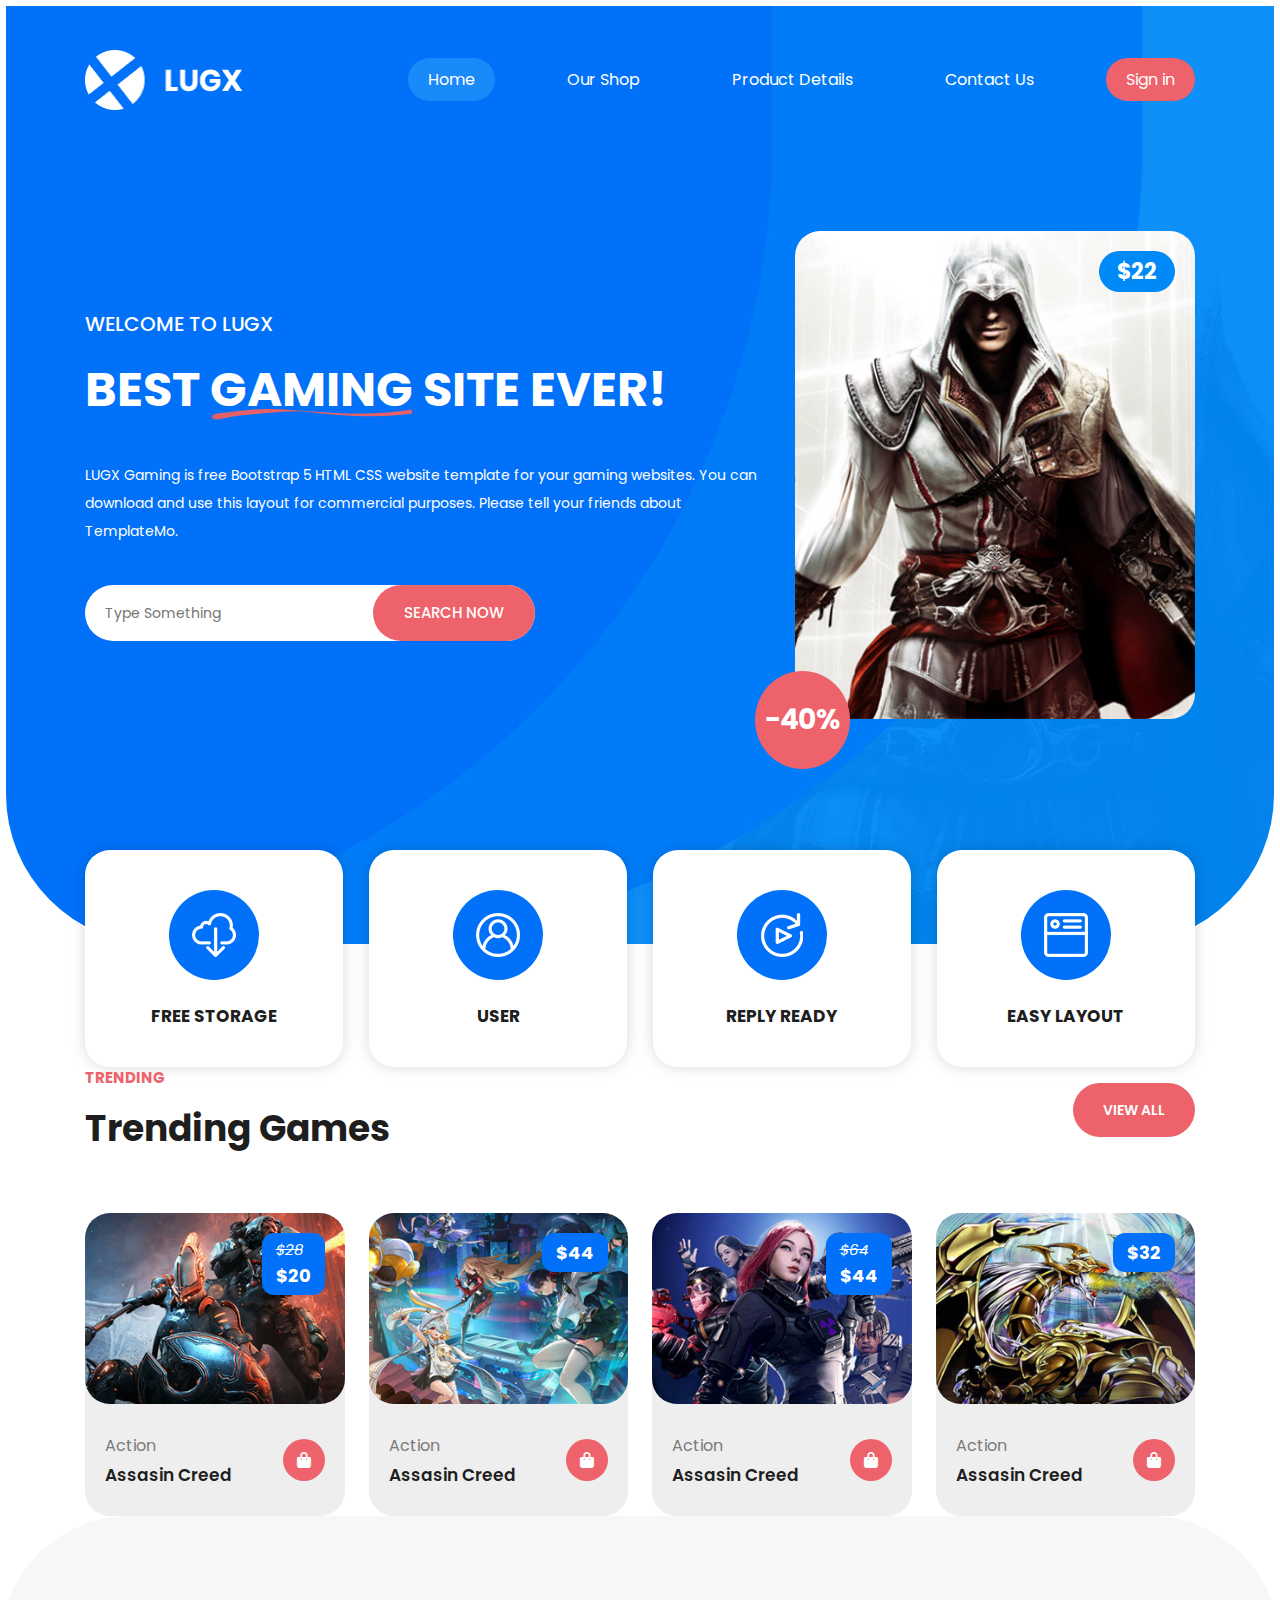
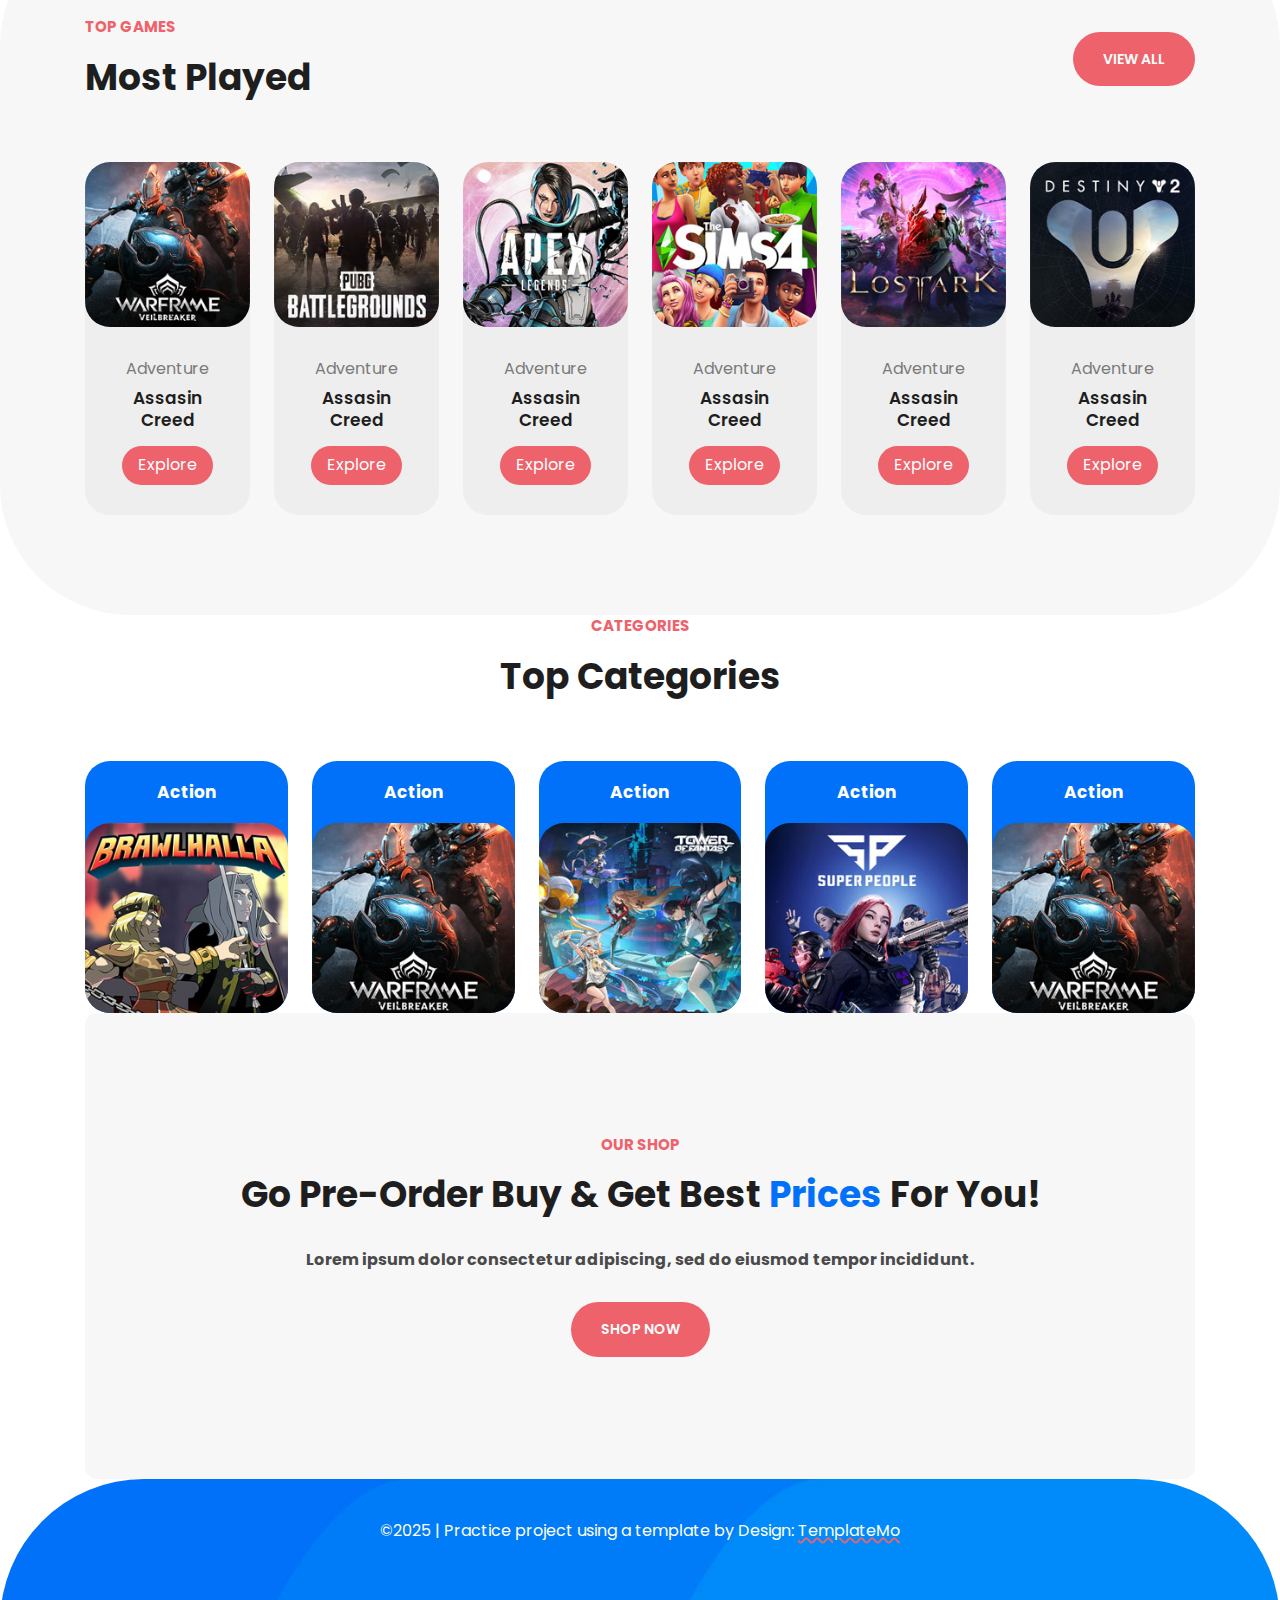
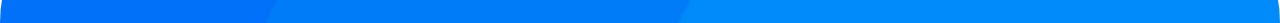
<file: index.html>
<!DOCTYPE html>
<html lang="en">
<head>
    <meta charset="UTF-8">
    <meta name="viewport" content="width=device-width, initial-scale=1.0">
    <!-- css file link  -->
    <link rel="stylesheet" href="./css/style.css">
    <!-- responsive css file  -->
    <link rel="stylesheet" href="./css/responsive.css">
    <!-- Font awesome cdn link  -->
     <link rel="stylesheet" href="https://cdnjs.cloudflare.com/ajax/libs/font-awesome/6.7.2/css/all.min.css" integrity="sha512-Evv84Mr4kqVGRNSgIGL/F/aIDqQb7xQ2vcrdIwxfjThSH8CSR7PBEakCr51Ck+w+/U6swU2Im1vVX0SVk9ABhg==" crossorigin="anonymous" referrerpolicy="no-referrer" />
    <!-- google font link  -->
    <link rel="preconnect" href="https://fonts.googleapis.com">
    <link rel="preconnect" href="https://fonts.gstatic.com" crossorigin>
    <link href="https://fonts.googleapis.com/css2?family=Open+Sans:ital,wght@0,300..800;1,300..800&family=Poppins:ital,wght@0,100;0,200;0,300;0,400;0,500;0,600;0,700;0,800;0,900;1,100;1,200;1,300;1,400;1,500;1,600;1,700;1,800;1,900&display=swap" rel="stylesheet">
    <title>LUGX Website Clone</title>
</head>
<body>
    <!-- Header  -->
     <header id="sticky_header">
        <div class="container">
            <div class="navbar">
                <div class="brand_logo">
                    <a href="/">
                        <img src="./img/logo.png" alt="LUGX logo" class="lugx_logo">
                    </a>
                </div>

                <!-- hidden checkbox  -->
                 <input type="checkbox" id="menu-toggle">
                 <label for="menu-toggle" class="hamburger">&#9776;</label>

                <nav class="nav-links">
                    <ul>
                        <li><a class="active" href="#">Home</a></li>
                        <li><a href="#">Our Shop</a></li>
                        <li><a href="#">Product Details</a></li>
                        <li><a href="#">Contact Us</a></li>
                        <li><a class="sign__in__btn" href="#">Sign in</a></li>
                    </ul>
                </nav>
            </div>
        </div>
     </header>

     <main>
        <!-- Hero section  -->
         <section class="hero-image">
            <div class="container">
                <div class="main-banner">
                    <div class="main-banner__left">
                        <p class="subtitle">WELCOME TO LUGX</p>
                        <h1 class="title">BEST GAMING SITE EVER!</h1>
                        <p class="description">LUGX Gaming is free Bootstrap 5 HTML CSS website template for your gaming websites. You can download and use this layout for commercial purposes. Please tell your friends about TemplateMo.</p>
                        <div class="main-banner__search">
                            <input type="search" name="" id="" placeholder="Type Something" required>
                            <button class="search-btn" type="button">Search Now</button>
                        </div>
                    </div>

                    <div class="main-banner__right">
                        <img src="./img/banner-image.jpg" alt="">
                        <span class="price">$22</span>
                        <span class="discount">-40%</span>
                    </div>
                </div>
            </div>
         </section>

         <!-- game features -->
        <section class="game__feature margin_bottom_100px">
          <div class="container">
            <div class="icon_box_wrapper">
                <div class="icon__box">
                    <div class="icon__box-img">
                        <img src="./img/featured-01.png" alt="">
                    </div>
                    <h4>Free storage</h4>
                </div>
                <div class="icon__box">
                    <div class="icon__box-img">
                        <img src="./img/featured-02.png" alt="">
                    </div>
                    <h4>user</h4>
                </div>
                <div class="icon__box">
                    <div class="icon__box-img">
                        <img src="./img/featured-03.png" alt="">
                    </div>
                    <h4>Reply Ready</h4>
                </div>
                <div class="icon__box">
                    <div class="icon__box-img">
                        <img src="./img/featured-04.png" alt="">
                    </div>
                    <h4>Easy Layout</h4>
                </div>
            </div>
          </div>
        </section>

        <!-- Trending Games Section -->

        <section class="margin_top__bottom_100px">
            <div class="container">
                <div class="games_heading_section">
                    <div class="games__title">
                        <h6>Trending</h6>
                        <h2>Trending Games</h2>
                    </div>

                    <button class="view__all__btn">View All</button>
                </div>

                <div class="games_list">
                    <div class="games_card">
                        <div class="card_img">
                            <a href="">
                                <img src="./img/trending-01.jpg" alt="">
                            </a>
                            <div class="price">
                                <em>$28</em>
                                <span>$20</span>
                            </div>
                        </div>
                        <div class="card_content">
                            <div>
                                <span>Action</span>
                                <h4>Assasin Creed</h4>
                            </div>
                            <i class="fa-solid fa-bag-shopping"></i>
                        </div>
                    </div>
                    <div class="games_card">
                        <div class="card_img">
                            <a href="">
                                <img src="./img/trending-02.jpg" alt="">
                            </a>
                            <div class="price">
                                <span>$44</span>
                            </div>
                        </div>
                        <div class="card_content">
                            <div>
                                <span>Action</span>
                                <h4>Assasin Creed</h4>
                            </div>
                            <i class="fa-solid fa-bag-shopping"></i>
                        </div>
                    </div>
                    <div class="games_card">
                        <div class="card_img">
                            <a href="">
                                <img src="./img/trending-03.jpg" alt="">
                            </a>
                            <div class="price">
                                <em>$64</em>
                                <span>$44</span>
                            </div>
                        </div>
                        <div class="card_content">
                            <div>
                                <span>Action</span>
                                <h4>Assasin Creed</h4>
                            </div>
                            <i class="fa-solid fa-bag-shopping"></i>
                        </div>
                    </div>
                    <div class="games_card">
                        <div class="card_img">
                            <a href="">
                                <img src="./img/trending-04.jpg" alt="">
                            </a>
                            <div class="price">
                                <span>$32</span>
                            </div>
                        </div>
                        <div class="card_content">
                            <div>
                                <span>Action</span>
                                <h4>Assasin Creed</h4>
                            </div>
                            <i class="fa-solid fa-bag-shopping"></i>
                        </div>
                    </div>
                </div>
            </div>
        </section>

        <!-- Most played Games  -->

        <section class="most_played_game_section margin_bottom_100px">
            <div class="container">
                 <div class="games_heading_section">
                    <div class="games__title">
                        <h6>Top Games</h6>
                        <h2>Most Played</h2>
                    </div>

                    <button class="view__all__btn">View All</button>
                </div>
                  <div class="games_list most_played_games">
                    <div class="games_card">
                        <div class="card_img">
                            <a href="">
                                <img src="./img/top-game-01.jpg" alt="">
                            </a>
                        </div>
                        <div class="card_content down_content">
                            <div>
                                <span>Adventure</span>
                                <h4>Assasin Creed</h4>
                                <button class="eplore_more_btn">Explore</button>
                            </div>
                        </div>
                    </div>
                    <div class="games_card">
                        <div class="card_img">
                            <a href="">
                                <img src="./img/top-game-02.jpg" alt="">
                            </a>
                        </div>
                        <div class="card_content down_content">
                            <div>
                                <span>Adventure</span>
                                <h4>Assasin Creed</h4>
                                <button class="eplore_more_btn">Explore</button>
                            </div>
                        </div>
                    </div>
                    <div class="games_card">
                        <div class="card_img">
                            <a href="">
                                <img src="./img/top-game-03.jpg" alt="">
                            </a>
                        </div>
                        <div class="card_content down_content">
                            <div>
                                <span>Adventure</span>
                                <h4>Assasin Creed</h4>
                                <button class="eplore_more_btn">Explore</button>
                            </div>
                        </div>
                    </div>
                    <div class="games_card">
                        <div class="card_img">
                            <a href="">
                                <img src="./img/top-game-04.jpg" alt="">
                            </a>
                        </div>
                        <div class="card_content down_content">
                            <div>
                                <span>Adventure</span>
                                <h4>Assasin Creed</h4>
                                <button class="eplore_more_btn">Explore</button>
                            </div>
                        </div>
                    </div>
                    <div class="games_card">
                        <div class="card_img">
                            <a href="">
                                <img src="./img/top-game-05.jpg" alt="">
                            </a>
                        </div>
                        <div class="card_content down_content">
                            <div>
                                <span>Adventure</span>
                                <h4>Assasin Creed</h4>
                                <button class="eplore_more_btn">Explore</button>
                            </div>
                        </div>
                    </div>
                    <div class="games_card">
                        <div class="card_img">
                            <a href="">
                                <img src="./img/top-game-06.jpg" alt="">
                            </a>
                        </div>
                        <div class="card_content down_content">
                            <div>
                                <span>Adventure</span>
                                <h4>Assasin Creed</h4>
                                <button class="eplore_more_btn">Explore</button>
                            </div>
                        </div>
                    </div>
                </div>
            </div>
        </section>

        <!-- Games Categories  -->

        <section class="margin_bottom_100px games_category_section">
            <div class="container">
                 <div class="games_heading_section">
                    <div class="games__title center__games__title">
                        <h6>Categories</h6>
                        <h2>Top Categories</h2>
                    </div>
                </div>
                <div class="game_category_list">
                    <div class="game_item">
                        <div class="category_title">
                            <h4>Action</h4>
                        </div>
                        <a href="">
                            <img src="./img/categories-01.jpg" alt="">
                        </a>
                    </div>
                    <div class="game_item">
                        <div class="category_title">
                            <h4>Action</h4>
                        </div>
                        <a href="">
                            <img src="./img/categories-05.jpg" alt="">
                        </a>
                    </div>
                    <div class="game_item">
                        <div class="category_title">
                            <h4>Action</h4>
                        </div>
                        <a href="">
                            <img src="./img/categories-03.jpg" alt="">
                        </a>
                    </div>
                    <div class="game_item">
                        <div class="category_title">
                            <h4>Action</h4>
                        </div>
                        <a href="">
                            <img src="./img/categories-04.jpg" alt="">
                        </a>
                    </div>
                    <div class="game_item">
                        <div class="category_title">
                            <h4>Action</h4>
                        </div>
                        <a href="">
                            <img src="./img/categories-05.jpg" alt="">
                        </a>
                    </div>
                </div>
            </div>
        </section>

        <section class="margin_bottom_100px">
            <div class="container">
                <div class="shop_newsletter_wrapper">
                    <div class="shop_col_left">
                        <h4 class="subtitle">Our Shop</h4>
                        <h2>Go Pre-Order Buy & Get Best <span>Prices</span> For You!</h2>
                        <p>Lorem ipsum dolor consectetur adipiscing, sed do eiusmod tempor incididunt.</p>
                        <button class="shop_now_btn">Shop Now</button>
                    </div>
                </div>
            </div>
        </section>
     </main>

     <!-- Footer  -->

     <footer>
        <p>©2025 | Practice project using a template by Design: <a target="_blank" href="https://templatemo.com/live/templatemo_589_lugx_gaming">TemplateMo</a></p>
     </footer>

     <script src="./js/script.js"></script>
</body>
</html>
</file>
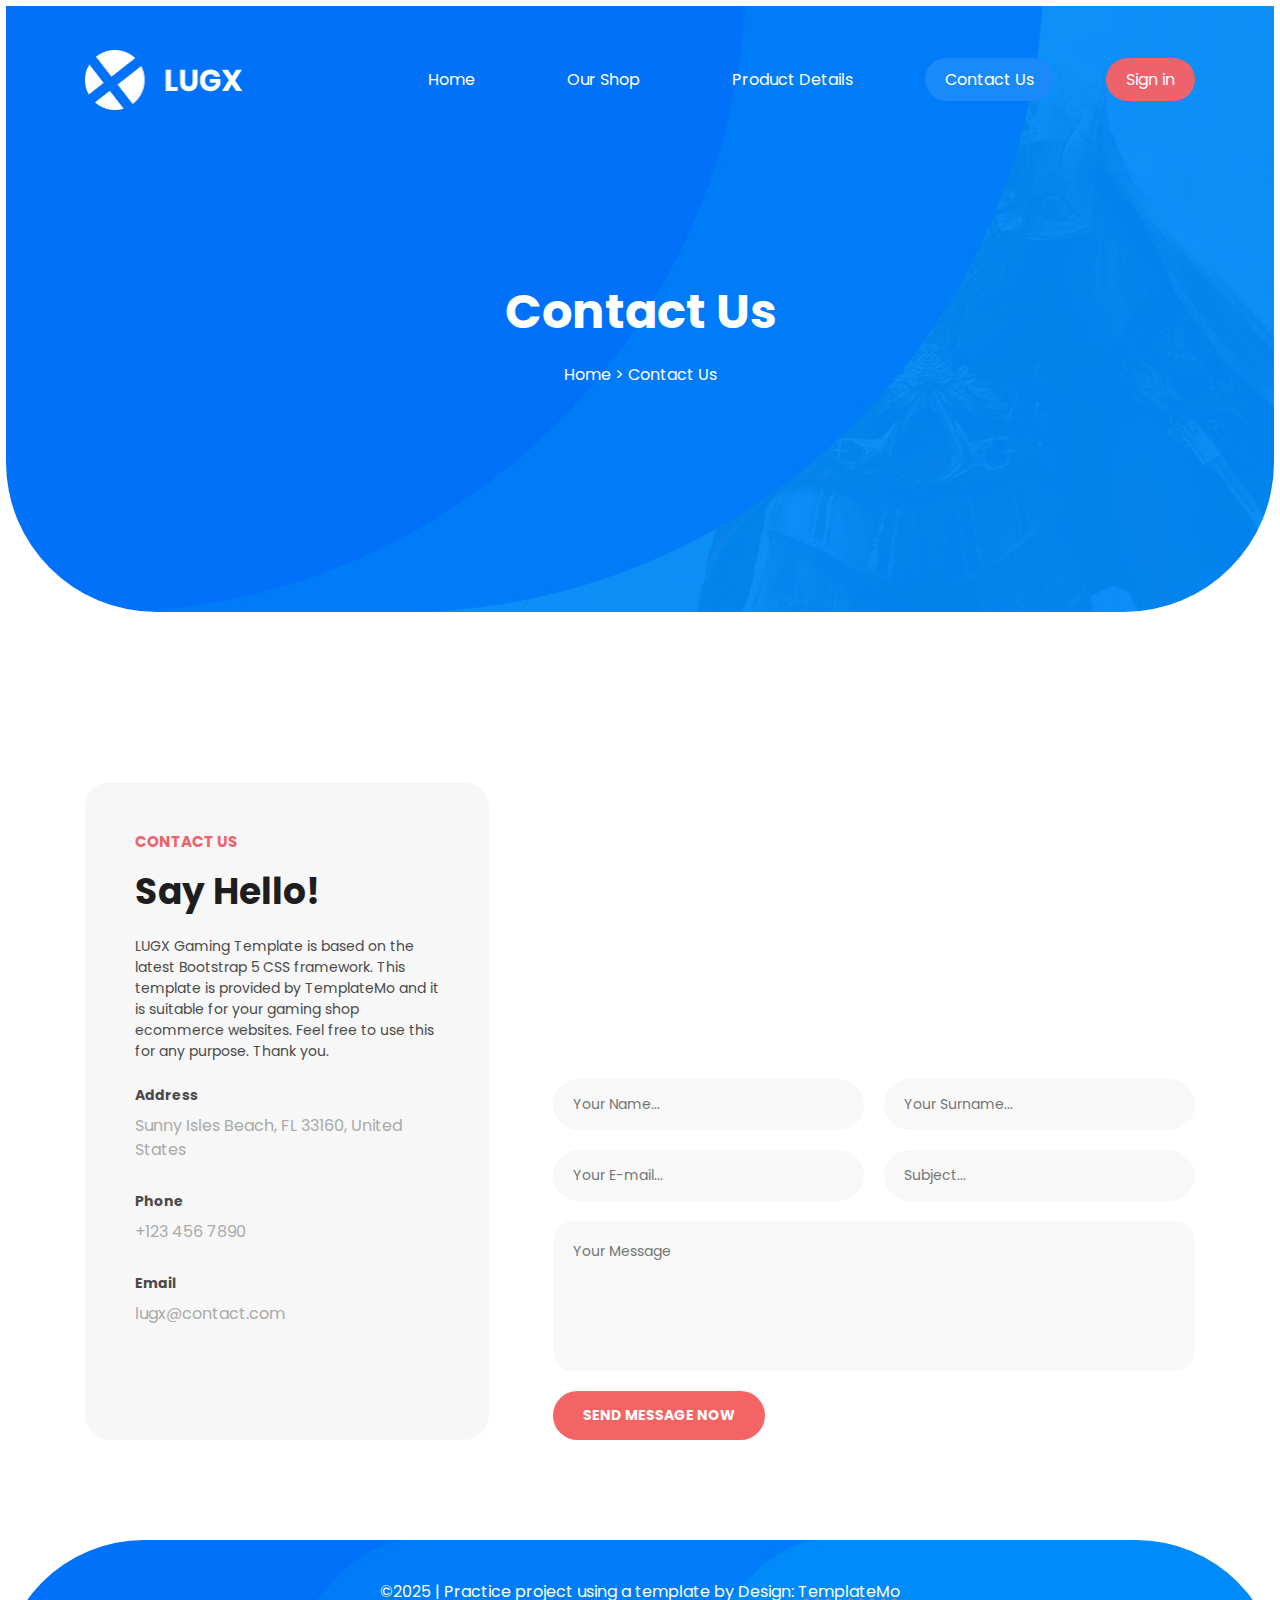
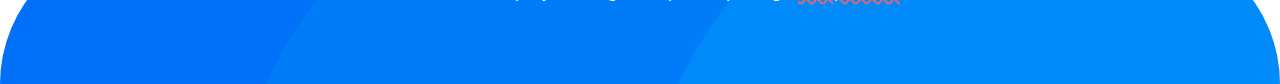
<file: contact.html>
<!DOCTYPE html>
<html lang="en">
<head>
    <meta charset="UTF-8">
    <meta name="viewport" content="width=device-width, initial-scale=1.0">
    <!-- css file link  -->
    <link rel="stylesheet" href="./css/style.css">
    <!-- responsive css file  -->
    <link rel="stylesheet" href="./css/responsive.css">
    <!-- Font awesome cdn link  -->
     <link rel="stylesheet" href="https://cdnjs.cloudflare.com/ajax/libs/font-awesome/6.7.2/css/all.min.css" integrity="sha512-Evv84Mr4kqVGRNSgIGL/F/aIDqQb7xQ2vcrdIwxfjThSH8CSR7PBEakCr51Ck+w+/U6swU2Im1vVX0SVk9ABhg==" crossorigin="anonymous" referrerpolicy="no-referrer" />
    <!-- google font link  -->
    <link rel="preconnect" href="https://fonts.googleapis.com">
    <link rel="preconnect" href="https://fonts.gstatic.com" crossorigin>
    <link href="https://fonts.googleapis.com/css2?family=Open+Sans:ital,wght@0,300..800;1,300..800&family=Poppins:ital,wght@0,100;0,200;0,300;0,400;0,500;0,600;0,700;0,800;0,900;1,100;1,200;1,300;1,400;1,500;1,600;1,700;1,800;1,900&display=swap" rel="stylesheet">
    <title>LUGX | Contact Us</title>
</head>
<body>
    <!-- Header  -->
     <header id="sticky_header">
        <div class="container">
            <div class="navbar">
                <div class="brand_logo">
                    <a href="/">
                        <img src="./img/logo.png" alt="LUGX logo" class="lugx_logo">
                    </a>
                </div>

                <!-- hidden checkbox  -->
                 <input type="checkbox" id="menu-toggle">
                 <label for="menu-toggle" class="hamburger">&#9776;</label>

                <nav class="nav-links">
                    <ul>
                        <li><a href="/">Home</a></li>
                        <li><a href="shop.html">Our Shop</a></li>
                        <li><a href="productdetails.html">Product Details</a></li>
                        <li><a class="active" href="contact.html">Contact Us</a></li>
                        <li><a class="sign__in__btn" href="#">Sign in</a></li>
                    </ul>
                </nav>
            </div>
        </div>
     </header>

     <main>
        <!-- Hero section  -->
         <section class="hero-image">
            <div class="container">
                <div class="banner-heading">
                    <div class="banner-heading__title_breadcrumb">
                        <h1 class="title">Contact Us</h1>
                        <span class="breadcrumb">
                            <a href="/">Home</a>
                            > Contact Us
                        </span>
                    </div>
                </div>
            </div>
         </section>

         <section class="margin-top-bottom-100">
            <div class="container">
                <div class="contact-details-wrapper">
                    <div class="contact-details-left">
                        <h2>Contact Us</h2>
                        <h3>Say Hello!</h3>
                        <p>LUGX Gaming Template is based on the latest Bootstrap 5 CSS framework. This template is provided by TemplateMo and it is suitable for your gaming shop ecommerce websites. Feel free to use this for any purpose. Thank you.</p>
                        <div class="contact-info">
                            <div class="address">
                                <h4>Address</h4>
                                <p>Sunny Isles Beach, FL 33160, United States</p>
                            </div>
                            <div class="phone">
                                <h4>Phone</h4>
                                <p>+123 456 7890</p>
                            </div>
                            <div class="email">
                                <h4>Email</h4>
                                <p>lugx@contact.com</p>
                            </div>
                        </div>
                    </div>
                    <div class="contact-details-right">
                        <div class="map">
                            <iframe src="https://www.google.com/maps/embed?pb=!1m18!1m12!1m3!1d3402.0745687006397!2d74.25928760000001!3d31.494634100000003!2m3!1f0!2f0!3f0!3m2!1i1024!2i768!4f13.1!3m3!1m2!1s0x3919024dd783d967%3A0x7a29575377f4496e!2sGulshan%20Park%20Cresent%20Town%2C%20Lahore%2C%20Pakistan!5e0!3m2!1sen!2sth!4v1747899519623!5m2!1sen!2sth" width="600" height="300" style="border:0;" allowfullscreen="" loading="lazy" referrerpolicy="no-referrer-when-downgrade"></iframe>
                        </div>
                        <div class="contact-form">
                        <form>
                            <div class="input-row">
                                <input type="text" placeholder="Your Name..." />
                                <input type="text" placeholder="Your Surname..." />
                            </div>
                            <div class="input-row">
                                <input type="email" placeholder="Your E-mail..." />
                                <input type="text" placeholder="Subject..." />
                            </div>
                            <textarea placeholder="Your Message"></textarea>
                            <button type="submit">Send Message Now</button>
                        </form>
                        </div>
                    </div>
                </div>
            </div>
         </section>
     </main>

         <!-- Footer  -->
     <footer>
        <p>©2025 | Practice project using a template by Design: <a target="_blank" href="https://templatemo.com/live/templatemo_589_lugx_gaming">TemplateMo</a></p>
     </footer>
</body>
</html>
</file>
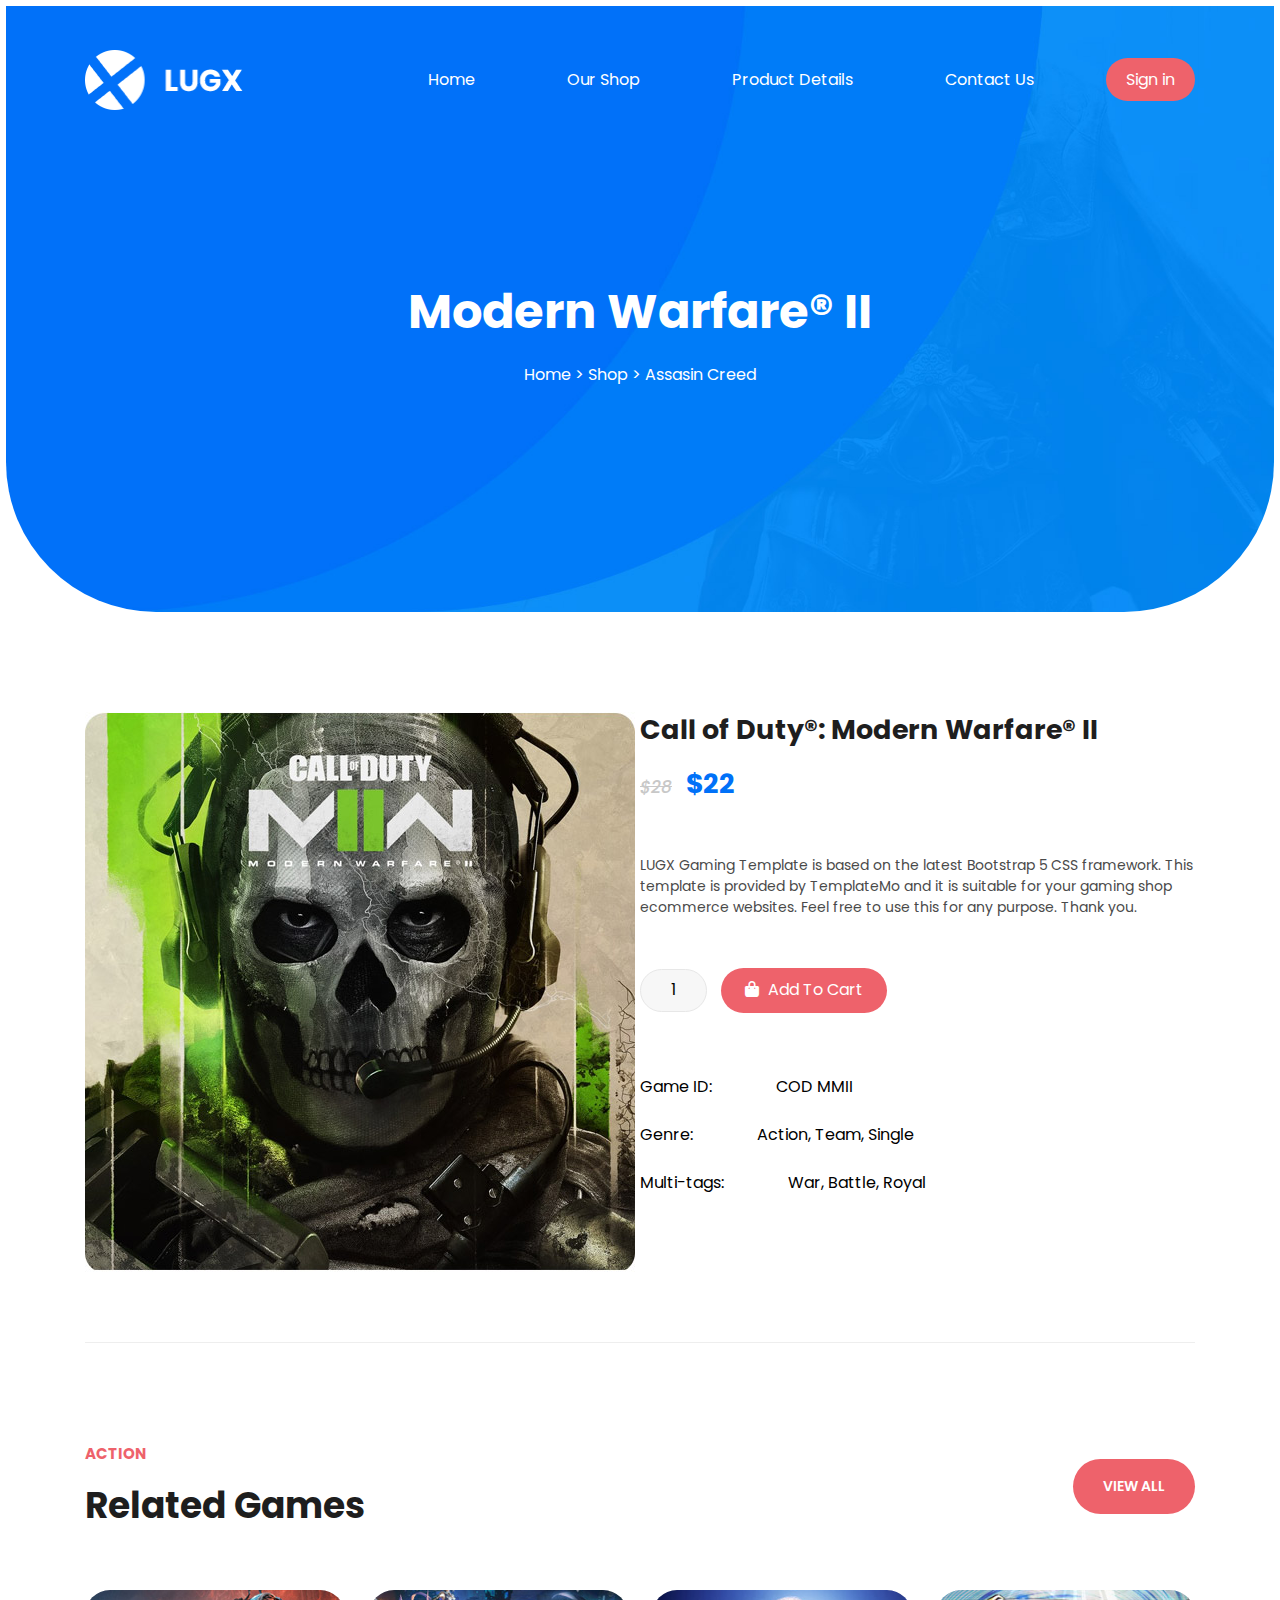
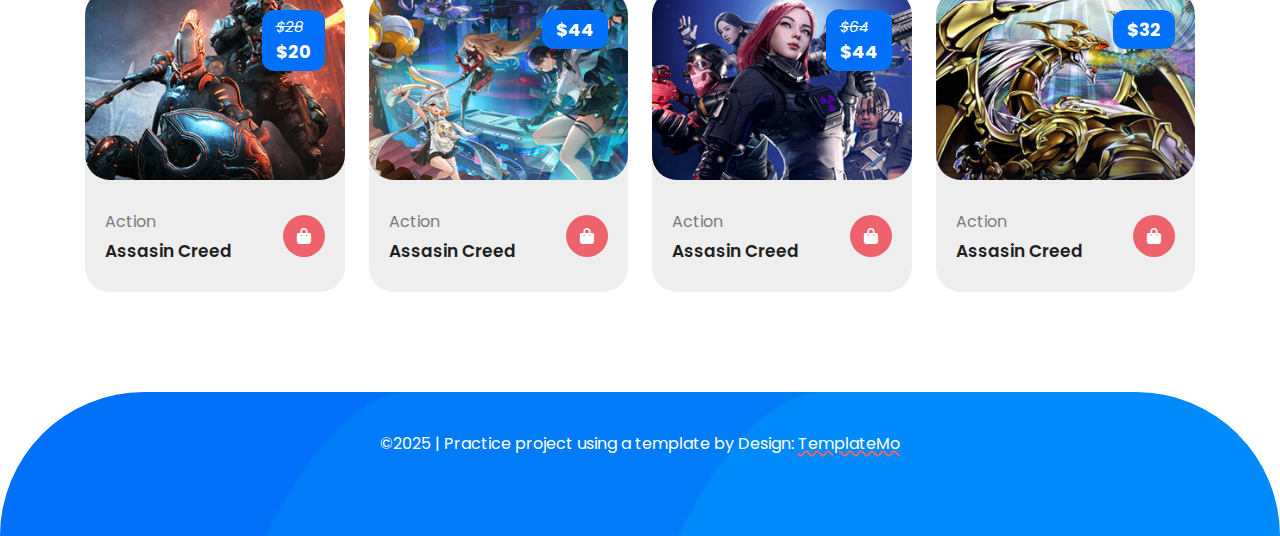
<file: productdetails.html>
<!DOCTYPE html>
<html lang="en">
<head>
    <meta charset="UTF-8">
    <meta name="viewport" content="width=device-width, initial-scale=1.0">
    <!-- css file link  -->
    <link rel="stylesheet" href="./css/style.css">
    <!-- responsive css file  -->
    <link rel="stylesheet" href="./css/responsive.css">
    <!-- Font awesome cdn link  -->
     <link rel="stylesheet" href="https://cdnjs.cloudflare.com/ajax/libs/font-awesome/6.7.2/css/all.min.css" integrity="sha512-Evv84Mr4kqVGRNSgIGL/F/aIDqQb7xQ2vcrdIwxfjThSH8CSR7PBEakCr51Ck+w+/U6swU2Im1vVX0SVk9ABhg==" crossorigin="anonymous" referrerpolicy="no-referrer" />
    <!-- google font link  -->
    <link rel="preconnect" href="https://fonts.googleapis.com">
    <link rel="preconnect" href="https://fonts.gstatic.com" crossorigin>
    <link href="https://fonts.googleapis.com/css2?family=Open+Sans:ital,wght@0,300..800;1,300..800&family=Poppins:ital,wght@0,100;0,200;0,300;0,400;0,500;0,600;0,700;0,800;0,900;1,100;1,200;1,300;1,400;1,500;1,600;1,700;1,800;1,900&display=swap" rel="stylesheet">
    <title>LUGX | Productdetails</title>
</head>
<body>
    <!-- Header  -->
     <header id="sticky_header">
        <div class="container">
            <div class="navbar">
                <div class="brand_logo">
                    <a href="/">
                        <img src="./img/logo.png" alt="LUGX logo" class="lugx_logo">
                    </a>
                </div>

                <!-- hidden checkbox  -->
                 <input type="checkbox" id="menu-toggle">
                 <label for="menu-toggle" class="hamburger">&#9776;</label>

                <nav class="nav-links">
                    <ul>
                        <li><a href="#">Home</a></li>
                        <li><a href="shop.html">Our Shop</a></li>
                        <li><a href="productdetails.html">Product Details</a></li>
                        <li><a href="contact.html">Contact Us</a></li>
                        <li><a class="sign__in__btn" href="#">Sign in</a></li>
                    </ul>
                </nav>
            </div>
        </div>
     </header>

     <main>
     <!-- Hero section  -->
         <section class="hero-image">
            <div class="container">
                <div class="banner-heading">
                    <div class="banner-heading__title_breadcrumb">
                        <h1 class="title">Modern Warfare® II</h1>
                        <span class="breadcrumb">
                            <a href="/">Home</a>
                            <a href="">> Shop</a>
                            > Assasin Creed
                        </span>
                    </div>
                </div>
            </div>
         </section>

         <!-- Game Details  -->
         <section class="margin-top-bottom-100">
            <div class="container">
                <div class="game_detail_container">
                    <div class="game_image">
                        <figure>
                            <img src="./img/single-game.jpg" alt="single game image">
                        </figure>
                    </div>

                    <div class="game_details">
                        <h2>Call of Duty®: Modern Warfare® II</h2>
                        <em>$28</em> <span class="game_price">$22</span>
                        <p>LUGX Gaming Template is based on the latest Bootstrap 5 CSS framework. This template is provided by TemplateMo and it is suitable for your gaming shop ecommerce websites. Feel free to use this for any purpose. Thank you.
                        </p>
                        <button class="cart_counter">1</button>
                        <button class="add_to_cart_btn"><i class="fa-solid fa-bag-shopping"></i>Add To Cart</button>
                        <ul>
                            <li>
                                <span>Game ID:</span>
                                <span>COD MMII</span>
                            </li>
                            <li>
                                <span>Genre:</span>
                                <span> Action, Team, Single</span>
                            </li>
                            <li>
                                <span>Multi-tags:</span>
                                <span> War, Battle, Royal</span>
                            </li>
                        </ul>
                    </div>
                </div>
            </div>
         </section>

         <!-- Desc & Reviews section -->

         <section class="margin-bottom-100">
            <div class="container">

            </div>
         </section>

                 <!-- Trending Games Section -->

        <section class="margin-top-bottom-100">
            <div class="container">
                <div class="games_heading_section">
                    <div class="games__title">
                        <h6>Action</h6>
                        <h2>Related Games</h2>
                    </div>

                    <button class="view__all__btn">View All</button>
                </div>

                <div class="games_list">
                    <div class="games_card">
                        <div class="card_img">
                            <a href="">
                                <img src="./img/trending-01.jpg" alt="">
                            </a>
                            <div class="price">
                                <em>$28</em>
                                <span>$20</span>
                            </div>
                        </div>
                        <div class="card_content">
                            <div>
                                <span>Action</span>
                                <h4>Assasin Creed</h4>
                            </div>
                            <i class="fa-solid fa-bag-shopping"></i>
                        </div>
                    </div>
                    <div class="games_card">
                        <div class="card_img">
                            <a href="">
                                <img src="./img/trending-02.jpg" alt="">
                            </a>
                            <div class="price">
                                <span>$44</span>
                            </div>
                        </div>
                        <div class="card_content">
                            <div>
                                <span>Action</span>
                                <h4>Assasin Creed</h4>
                            </div>
                            <i class="fa-solid fa-bag-shopping"></i>
                        </div>
                    </div>
                    <div class="games_card">
                        <div class="card_img">
                            <a href="">
                                <img src="./img/trending-03.jpg" alt="">
                            </a>
                            <div class="price">
                                <em>$64</em>
                                <span>$44</span>
                            </div>
                        </div>
                        <div class="card_content">
                            <div>
                                <span>Action</span>
                                <h4>Assasin Creed</h4>
                            </div>
                            <i class="fa-solid fa-bag-shopping"></i>
                        </div>
                    </div>
                    <div class="games_card">
                        <div class="card_img">
                            <a href="">
                                <img src="./img/trending-04.jpg" alt="">
                            </a>
                            <div class="price">
                                <span>$32</span>
                            </div>
                        </div>
                        <div class="card_content">
                            <div>
                                <span>Action</span>
                                <h4>Assasin Creed</h4>
                            </div>
                            <i class="fa-solid fa-bag-shopping"></i>
                        </div>
                    </div>
                </div>
            </div>
        </section>
     </main>

    <!-- Footer  -->
     <footer>
        <p>©2025 | Practice project using a template by Design: <a target="_blank" href="https://templatemo.com/live/templatemo_589_lugx_gaming">TemplateMo</a></p>
     </footer>

</body>
</html>
</file>
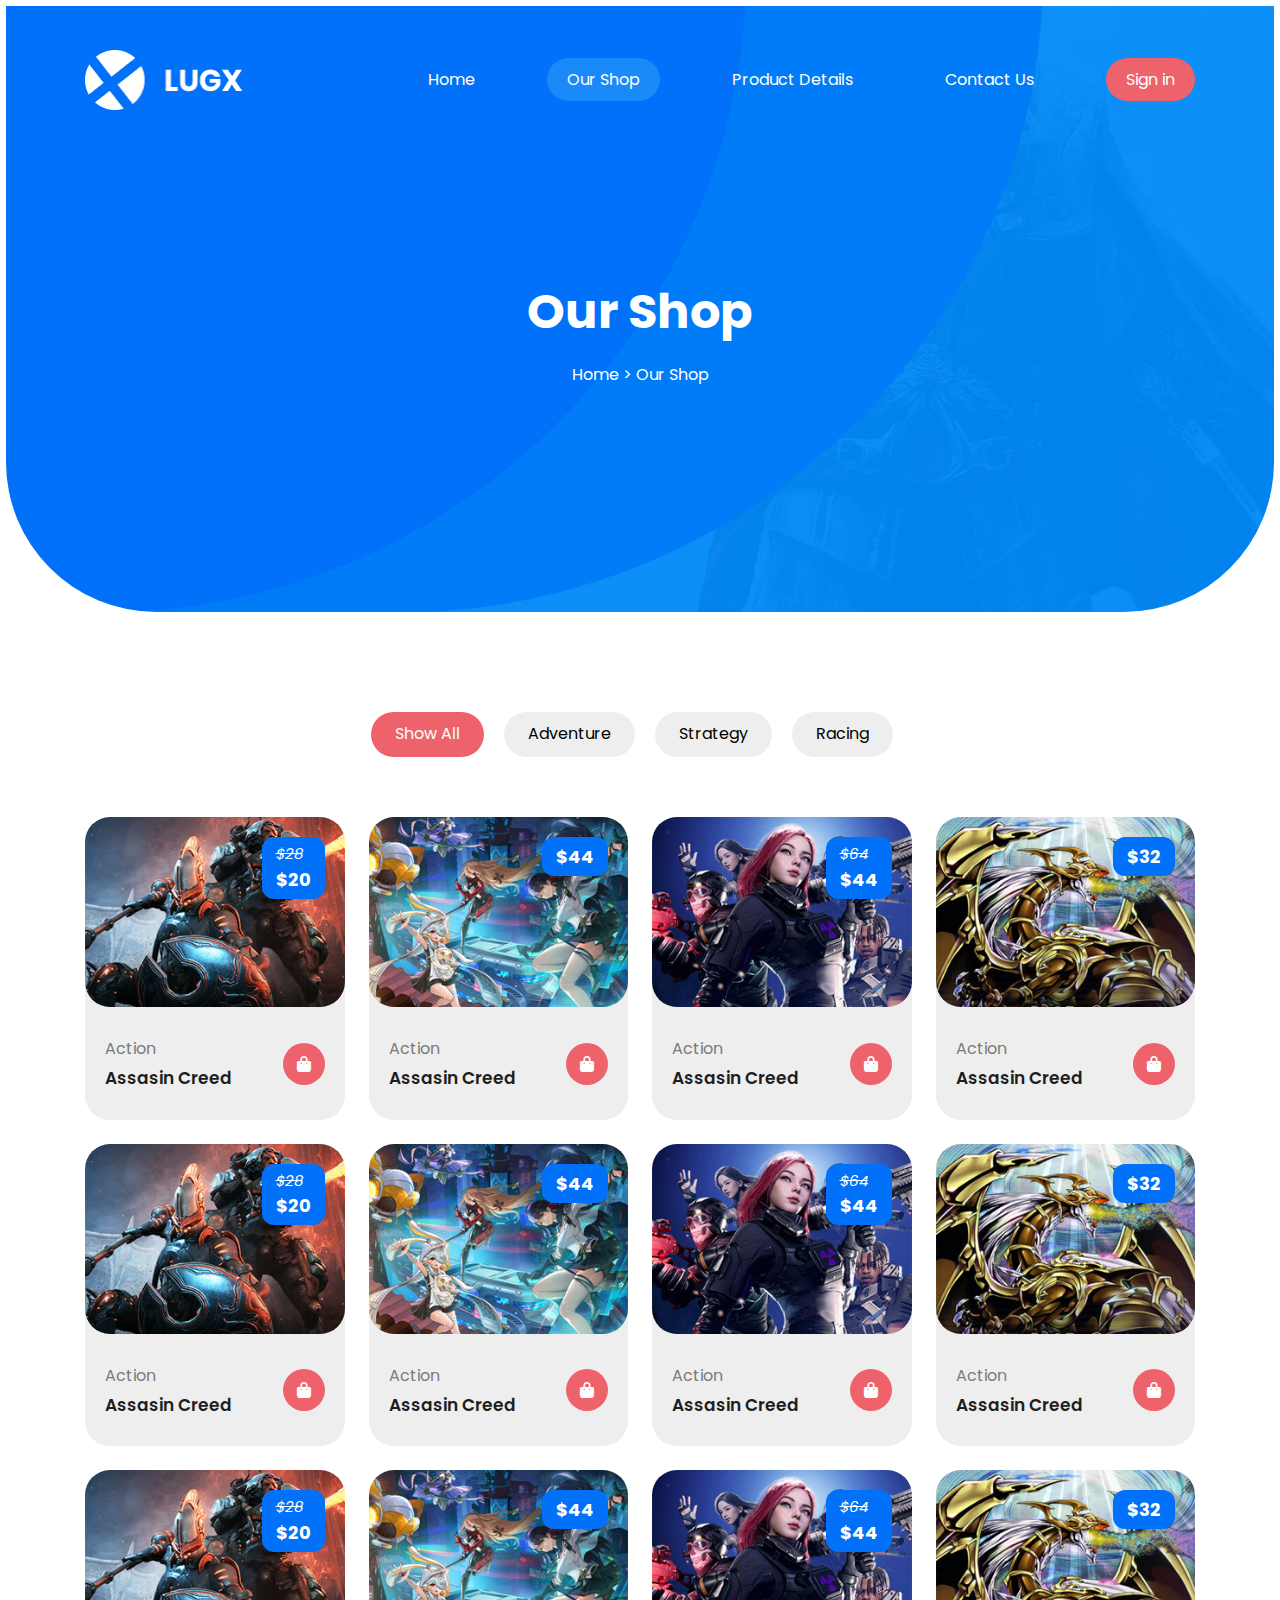
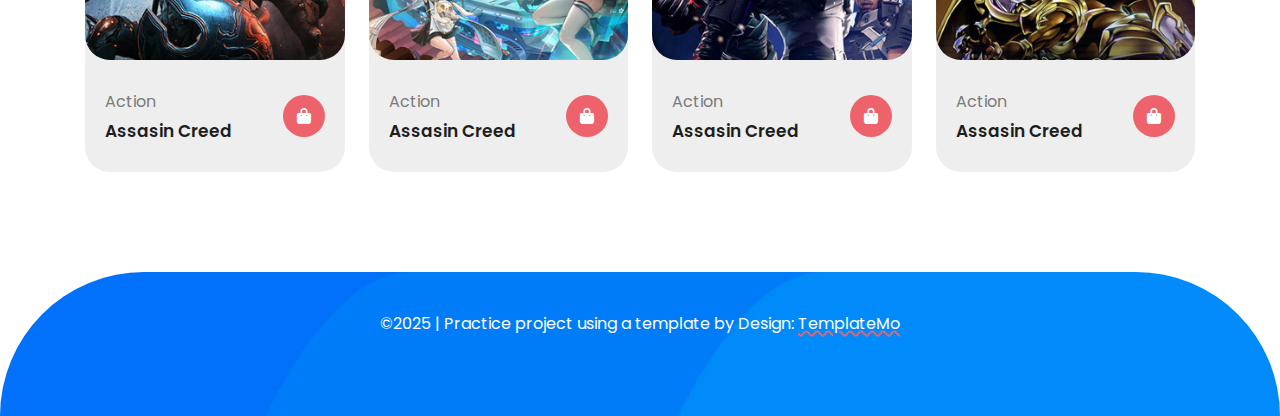
<file: shop.html>
<!DOCTYPE html>
<html lang="en">
<head>
    <meta charset="UTF-8">
    <meta name="viewport" content="width=device-width, initial-scale=1.0">
    <!-- css file link  -->
    <link rel="stylesheet" href="./css/style.css">
    <!-- responsive css file  -->
    <link rel="stylesheet" href="./css/responsive.css">
    <!-- Font awesome cdn link  -->
     <link rel="stylesheet" href="https://cdnjs.cloudflare.com/ajax/libs/font-awesome/6.7.2/css/all.min.css" integrity="sha512-Evv84Mr4kqVGRNSgIGL/F/aIDqQb7xQ2vcrdIwxfjThSH8CSR7PBEakCr51Ck+w+/U6swU2Im1vVX0SVk9ABhg==" crossorigin="anonymous" referrerpolicy="no-referrer" />
    <!-- google font link  -->
    <link rel="preconnect" href="https://fonts.googleapis.com">
    <link rel="preconnect" href="https://fonts.gstatic.com" crossorigin>
    <link href="https://fonts.googleapis.com/css2?family=Open+Sans:ital,wght@0,300..800;1,300..800&family=Poppins:ital,wght@0,100;0,200;0,300;0,400;0,500;0,600;0,700;0,800;0,900;1,100;1,200;1,300;1,400;1,500;1,600;1,700;1,800;1,900&display=swap" rel="stylesheet">
    <title>LUGX | our shop</title>
</head>
<body>
     <!-- Header  -->
     <header id="sticky_header">
        <div class="container">
            <div class="navbar">
                <div class="brand_logo">
                    <a href="/">
                        <img src="./img/logo.png" alt="LUGX logo" class="lugx_logo">
                    </a>
                </div>

                <!-- hidden checkbox  -->
                 <input type="checkbox" id="menu-toggle">
                 <label for="menu-toggle" class="hamburger">&#9776;</label>

                <nav class="nav-links">
                    <ul>
                        <li><a href="/">Home</a></li>
                        <li><a class="active" href="shop.html">Our Shop</a></li>
                        <li><a href="productdetails.html">Product Details</a></li>
                        <li><a href="contact.html">Contact Us</a></li>
                        <li><a class="sign__in__btn" href="#">Sign in</a></li>
                    </ul>
                </nav>
            </div>
        </div>
     </header>

     <main>
         <!-- Hero section  -->
         <section class="hero-image">
            <div class="container">
                <div class="banner-heading">
                    <div class="banner-heading__title_breadcrumb">
                        <h1 class="title">Our Shop</h1>
                        <span class="breadcrumb">
                            <a href="/">Home</a>
                            > Our Shop
                        </span>
                    </div>
                </div>
            </div>
         </section>

         <!-- tabs filter  -->

         <section>
            <div class="container">
                <div class="tabs margin-top-100">
                    <button class="tablinks" data-tab="tab1">Show All</button>
                    <button class="tablinks" data-tab="tab2">Adventure</button>
                    <button class="tablinks" data-tab="tab3">Strategy</button>
                    <button class="tablinks" data-tab="tab4">Racing</button>
                </div>

                <div class="games_list tabcontent margin-bottom-100" id="tab1">
                    <div class="games_card">
                        <div class="card_img">
                            <a href="">
                                <img src="./img/trending-01.jpg" alt="">
                            </a>
                            <div class="price">
                                <em>$28</em>
                                <span>$20</span>
                            </div>
                        </div>
                        <div class="card_content">
                            <div>
                                <span>Action</span>
                                <h4>Assasin Creed</h4>
                            </div>
                            <i class="fa-solid fa-bag-shopping"></i>
                        </div>
                    </div>
                    <div class="games_card">
                        <div class="card_img">
                            <a href="">
                                <img src="./img/trending-02.jpg" alt="">
                            </a>
                            <div class="price">
                                <span>$44</span>
                            </div>
                        </div>
                        <div class="card_content">
                            <div>
                                <span>Action</span>
                                <h4>Assasin Creed</h4>
                            </div>
                            <i class="fa-solid fa-bag-shopping"></i>
                        </div>
                    </div>
                    <div class="games_card">
                        <div class="card_img">
                            <a href="">
                                <img src="./img/trending-03.jpg" alt="">
                            </a>
                            <div class="price">
                                <em>$64</em>
                                <span>$44</span>
                            </div>
                        </div>
                        <div class="card_content">
                            <div>
                                <span>Action</span>
                                <h4>Assasin Creed</h4>
                            </div>
                            <i class="fa-solid fa-bag-shopping"></i>
                        </div>
                    </div>
                    <div class="games_card">
                        <div class="card_img">
                            <a href="">
                                <img src="./img/trending-04.jpg" alt="">
                            </a>
                            <div class="price">
                                <span>$32</span>
                            </div>
                        </div>
                        <div class="card_content">
                            <div>
                                <span>Action</span>
                                <h4>Assasin Creed</h4>
                            </div>
                            <i class="fa-solid fa-bag-shopping"></i>
                        </div>
                    </div>
                    <div class="games_card">
                        <div class="card_img">
                            <a href="">
                                <img src="./img/trending-01.jpg" alt="">
                            </a>
                            <div class="price">
                                <em>$28</em>
                                <span>$20</span>
                            </div>
                        </div>
                        <div class="card_content">
                            <div>
                                <span>Action</span>
                                <h4>Assasin Creed</h4>
                            </div>
                            <i class="fa-solid fa-bag-shopping"></i>
                        </div>
                    </div>
                    <div class="games_card">
                        <div class="card_img">
                            <a href="">
                                <img src="./img/trending-02.jpg" alt="">
                            </a>
                            <div class="price">
                                <span>$44</span>
                            </div>
                        </div>
                        <div class="card_content">
                            <div>
                                <span>Action</span>
                                <h4>Assasin Creed</h4>
                            </div>
                            <i class="fa-solid fa-bag-shopping"></i>
                        </div>
                    </div>
                    <div class="games_card">
                        <div class="card_img">
                            <a href="">
                                <img src="./img/trending-03.jpg" alt="">
                            </a>
                            <div class="price">
                                <em>$64</em>
                                <span>$44</span>
                            </div>
                        </div>
                        <div class="card_content">
                            <div>
                                <span>Action</span>
                                <h4>Assasin Creed</h4>
                            </div>
                            <i class="fa-solid fa-bag-shopping"></i>
                        </div>
                    </div>
                    <div class="games_card">
                        <div class="card_img">
                            <a href="">
                                <img src="./img/trending-04.jpg" alt="">
                            </a>
                            <div class="price">
                                <span>$32</span>
                            </div>
                        </div>
                        <div class="card_content">
                            <div>
                                <span>Action</span>
                                <h4>Assasin Creed</h4>
                            </div>
                            <i class="fa-solid fa-bag-shopping"></i>
                        </div>
                    </div>
                    <div class="games_card">
                        <div class="card_img">
                            <a href="">
                                <img src="./img/trending-01.jpg" alt="">
                            </a>
                            <div class="price">
                                <em>$28</em>
                                <span>$20</span>
                            </div>
                        </div>
                        <div class="card_content">
                            <div>
                                <span>Action</span>
                                <h4>Assasin Creed</h4>
                            </div>
                            <i class="fa-solid fa-bag-shopping"></i>
                        </div>
                    </div>
                    <div class="games_card">
                        <div class="card_img">
                            <a href="">
                                <img src="./img/trending-02.jpg" alt="">
                            </a>
                            <div class="price">
                                <span>$44</span>
                            </div>
                        </div>
                        <div class="card_content">
                            <div>
                                <span>Action</span>
                                <h4>Assasin Creed</h4>
                            </div>
                            <i class="fa-solid fa-bag-shopping"></i>
                        </div>
                    </div>
                    <div class="games_card">
                        <div class="card_img">
                            <a href="">
                                <img src="./img/trending-03.jpg" alt="">
                            </a>
                            <div class="price">
                                <em>$64</em>
                                <span>$44</span>
                            </div>
                        </div>
                        <div class="card_content">
                            <div>
                                <span>Action</span>
                                <h4>Assasin Creed</h4>
                            </div>
                            <i class="fa-solid fa-bag-shopping"></i>
                        </div>
                    </div>
                    <div class="games_card">
                        <div class="card_img">
                            <a href="">
                                <img src="./img/trending-04.jpg" alt="">
                            </a>
                            <div class="price">
                                <span>$32</span>
                            </div>
                        </div>
                        <div class="card_content">
                            <div>
                                <span>Action</span>
                                <h4>Assasin Creed</h4>
                            </div>
                            <i class="fa-solid fa-bag-shopping"></i>
                        </div>
                    </div>
                </div>

                <!-- Tab two  -->
                <div class="games_list tabcontent margin-bottom-100" id="tab2">
                    <div class="games_card">
                        <div class="card_img">
                            <a href="">
                                <img src="./img/trending-01.jpg" alt="">
                            </a>
                            <div class="price">
                                <em>$28</em>
                                <span>$20</span>
                            </div>
                        </div>
                        <div class="card_content">
                            <div>
                                <span>Action</span>
                                <h4>Assasin Creed</h4>
                            </div>
                            <i class="fa-solid fa-bag-shopping"></i>
                        </div>
                    </div>
                    <div class="games_card">
                        <div class="card_img">
                            <a href="">
                                <img src="./img/trending-02.jpg" alt="">
                            </a>
                            <div class="price">
                                <span>$44</span>
                            </div>
                        </div>
                        <div class="card_content">
                            <div>
                                <span>Action</span>
                                <h4>Assasin Creed</h4>
                            </div>
                            <i class="fa-solid fa-bag-shopping"></i>
                        </div>
                    </div>
                    <div class="games_card">
                        <div class="card_img">
                            <a href="">
                                <img src="./img/trending-03.jpg" alt="">
                            </a>
                            <div class="price">
                                <em>$64</em>
                                <span>$44</span>
                            </div>
                        </div>
                        <div class="card_content">
                            <div>
                                <span>Action</span>
                                <h4>Assasin Creed</h4>
                            </div>
                            <i class="fa-solid fa-bag-shopping"></i>
                        </div>
                    </div>
                    <div class="games_card">
                        <div class="card_img">
                            <a href="">
                                <img src="./img/trending-04.jpg" alt="">
                            </a>
                            <div class="price">
                                <span>$32</span>
                            </div>
                        </div>
                        <div class="card_content">
                            <div>
                                <span>Action</span>
                                <h4>Assasin Creed</h4>
                            </div>
                            <i class="fa-solid fa-bag-shopping"></i>
                        </div>
                    </div>
                    <div class="games_card">
                        <div class="card_img">
                            <a href="">
                                <img src="./img/trending-01.jpg" alt="">
                            </a>
                            <div class="price">
                                <em>$28</em>
                                <span>$20</span>
                            </div>
                        </div>
                        <div class="card_content">
                            <div>
                                <span>Action</span>
                                <h4>Assasin Creed</h4>
                            </div>
                            <i class="fa-solid fa-bag-shopping"></i>
                        </div>
                    </div>
                    <div class="games_card">
                        <div class="card_img">
                            <a href="">
                                <img src="./img/trending-02.jpg" alt="">
                            </a>
                            <div class="price">
                                <span>$44</span>
                            </div>
                        </div>
                        <div class="card_content">
                            <div>
                                <span>Action</span>
                                <h4>Assasin Creed</h4>
                            </div>
                            <i class="fa-solid fa-bag-shopping"></i>
                        </div>
                    </div>
                </div>
                <!-- Tab three  -->
                <div class="games_list tabcontent margin-bottom-100" id="tab3">
                    <div class="games_card">
                        <div class="card_img">
                            <a href="">
                                <img src="./img/trending-01.jpg" alt="">
                            </a>
                            <div class="price">
                                <em>$28</em>
                                <span>$20</span>
                            </div>
                        </div>
                        <div class="card_content">
                            <div>
                                <span>Action</span>
                                <h4>Assasin Creed</h4>
                            </div>
                            <i class="fa-solid fa-bag-shopping"></i>
                        </div>
                    </div>
                    <div class="games_card">
                        <div class="card_img">
                            <a href="">
                                <img src="./img/trending-02.jpg" alt="">
                            </a>
                            <div class="price">
                                <span>$44</span>
                            </div>
                        </div>
                        <div class="card_content">
                            <div>
                                <span>Action</span>
                                <h4>Assasin Creed</h4>
                            </div>
                            <i class="fa-solid fa-bag-shopping"></i>
                        </div>
                    </div>
                    <div class="games_card">
                        <div class="card_img">
                            <a href="">
                                <img src="./img/trending-03.jpg" alt="">
                            </a>
                            <div class="price">
                                <em>$64</em>
                                <span>$44</span>
                            </div>
                        </div>
                        <div class="card_content">
                            <div>
                                <span>Action</span>
                                <h4>Assasin Creed</h4>
                            </div>
                            <i class="fa-solid fa-bag-shopping"></i>
                        </div>
                    </div>
                    <div class="games_card">
                        <div class="card_img">
                            <a href="">
                                <img src="./img/trending-04.jpg" alt="">
                            </a>
                            <div class="price">
                                <span>$32</span>
                            </div>
                        </div>
                        <div class="card_content">
                            <div>
                                <span>Action</span>
                                <h4>Assasin Creed</h4>
                            </div>
                            <i class="fa-solid fa-bag-shopping"></i>
                        </div>
                    </div>
                    <div class="games_card">
                        <div class="card_img">
                            <a href="">
                                <img src="./img/trending-01.jpg" alt="">
                            </a>
                            <div class="price">
                                <em>$28</em>
                                <span>$20</span>
                            </div>
                        </div>
                        <div class="card_content">
                            <div>
                                <span>Action</span>
                                <h4>Assasin Creed</h4>
                            </div>
                            <i class="fa-solid fa-bag-shopping"></i>
                        </div>
                    </div>
                    <div class="games_card">
                        <div class="card_img">
                            <a href="">
                                <img src="./img/trending-02.jpg" alt="">
                            </a>
                            <div class="price">
                                <span>$44</span>
                            </div>
                        </div>
                        <div class="card_content">
                            <div>
                                <span>Action</span>
                                <h4>Assasin Creed</h4>
                            </div>
                            <i class="fa-solid fa-bag-shopping"></i>
                        </div>
                    </div>
                    <div class="games_card">
                        <div class="card_img">
                            <a href="">
                                <img src="./img/trending-02.jpg" alt="">
                            </a>
                            <div class="price">
                                <span>$44</span>
                            </div>
                        </div>
                        <div class="card_content">
                            <div>
                                <span>Action</span>
                                <h4>Assasin Creed</h4>
                            </div>
                            <i class="fa-solid fa-bag-shopping"></i>
                        </div>
                    </div>
                    <div class="games_card">
                        <div class="card_img">
                            <a href="">
                                <img src="./img/trending-02.jpg" alt="">
                            </a>
                            <div class="price">
                                <span>$44</span>
                            </div>
                        </div>
                        <div class="card_content">
                            <div>
                                <span>Action</span>
                                <h4>Assasin Creed</h4>
                            </div>
                            <i class="fa-solid fa-bag-shopping"></i>
                        </div>
                    </div>
                </div>
                <!-- Tab four  -->
                <div class="games_list tabcontent margin-bottom-100" id="tab4">
                    <div class="games_card">
                        <div class="card_img">
                            <a href="">
                                <img src="./img/trending-01.jpg" alt="">
                            </a>
                            <div class="price">
                                <em>$28</em>
                                <span>$20</span>
                            </div>
                        </div>
                        <div class="card_content">
                            <div>
                                <span>Action</span>
                                <h4>Assasin Creed</h4>
                            </div>
                            <i class="fa-solid fa-bag-shopping"></i>
                        </div>
                    </div>
                    <div class="games_card">
                        <div class="card_img">
                            <a href="">
                                <img src="./img/trending-02.jpg" alt="">
                            </a>
                            <div class="price">
                                <span>$44</span>
                            </div>
                        </div>
                        <div class="card_content">
                            <div>
                                <span>Action</span>
                                <h4>Assasin Creed</h4>
                            </div>
                            <i class="fa-solid fa-bag-shopping"></i>
                        </div>
                    </div>
                    <div class="games_card">
                        <div class="card_img">
                            <a href="">
                                <img src="./img/trending-03.jpg" alt="">
                            </a>
                            <div class="price">
                                <em>$64</em>
                                <span>$44</span>
                            </div>
                        </div>
                        <div class="card_content">
                            <div>
                                <span>Action</span>
                                <h4>Assasin Creed</h4>
                            </div>
                            <i class="fa-solid fa-bag-shopping"></i>
                        </div>
                    </div>
                    <div class="games_card">
                        <div class="card_img">
                            <a href="">
                                <img src="./img/trending-04.jpg" alt="">
                            </a>
                            <div class="price">
                                <span>$32</span>
                            </div>
                        </div>
                        <div class="card_content">
                            <div>
                                <span>Action</span>
                                <h4>Assasin Creed</h4>
                            </div>
                            <i class="fa-solid fa-bag-shopping"></i>
                        </div>
                    </div>
                    <div class="games_card">
                        <div class="card_img">
                            <a href="">
                                <img src="./img/trending-01.jpg" alt="">
                            </a>
                            <div class="price">
                                <em>$28</em>
                                <span>$20</span>
                            </div>
                        </div>
                        <div class="card_content">
                            <div>
                                <span>Action</span>
                                <h4>Assasin Creed</h4>
                            </div>
                            <i class="fa-solid fa-bag-shopping"></i>
                        </div>
                    </div>
                    <div class="games_card">
                        <div class="card_img">
                            <a href="">
                                <img src="./img/trending-02.jpg" alt="">
                            </a>
                            <div class="price">
                                <span>$44</span>
                            </div>
                        </div>
                        <div class="card_content">
                            <div>
                                <span>Action</span>
                                <h4>Assasin Creed</h4>
                            </div>
                            <i class="fa-solid fa-bag-shopping"></i>
                        </div>
                    </div>
                </div>

            </div>
         </section>
     </main>
    <!-- Footer  -->
     <footer>
        <p>©2025 | Practice project using a template by Design: <a target="_blank" href="https://templatemo.com/live/templatemo_589_lugx_gaming">TemplateMo</a></p>
     </footer>

     <script src="./js/script.js"></script>
</body>
</html>
</file>
<file: css/style.css>
/* colors  */
:root{
    --primary-color : #0071f8;
    --secondary-color: #ee626b;
    --text-color: #1e1e1e;
    --white-color: #ffffff;
    --para-color: #4a4a4a;
    --text-accent-color: #7a7a7a;
    --heading-size-700 : 3rem;
    --heading-size-md-700 : 2.25rem;
    --heading-size-sm-700 : 1.063rem;
}

/* Css reset  */

*{
    margin: 0;
    padding: 0;
    font-family: "Poppins", sans-serif;
    box-sizing: border-box;
}
*,
*::before,
*::after {
  box-sizing: border-box;
}

html {
  -moz-text-size-adjust: none;
  -webkit-text-size-adjust: none;
  text-size-adjust: none;
}

body, h1, h2, h3, h4, p,
figure, blockquote, dl, dd {
  margin-block-end: 0;
}

ul[role='list'],
ol[role='list'] {
  list-style: none;
}

body {
  line-height: 1.5;
  min-height: 100vh;
}

h1, h2, h3, h4,
button {
  line-height: 1.3;
}


a:not([class]) {
  text-decoration-skip-ink: auto;
}

img,
picture {
  max-width: 100%;
  display: block;
}

input, button,
textarea, select {
  font-family: inherit;
  font-size: inherit;
}

textarea:not([rows]) {
  min-height: 10em;
}

:target {
  scroll-margin-block: 5ex;
}
/* utilities  */
.container{
    max-width: 1320px;
    margin: auto;
}
.margin-top-100{
    margin-top: 100px;    
}
.margin-bottom-100{
    margin-bottom: 100px;
}
.margin-top-bottom-100{
    margin: 100px auto;
}
header{
    background-color: transparent;
    position: absolute;
    top: 40px;
    left: 0px;
    right: 0;
    z-index: 100;
    height: 80px;
    line-height: 80px;
}
.sticky_header_effect{
    background-color: var(--primary-color);
    margin: 0px 6px;
    position: fixed;
    top: 0px;
    left: 0;
    right: 0;
    box-shadow: 0px 0px 10px rgba(0, 0, 0, 0.15) !important;
    border-radius: 0 0 25px 25px;
    transition: 0.3s ease;
}
/* Header navbar  */
.navbar{
    display: flex;
    justify-content: space-between;
    align-items: center;
    flex-direction: row;
}
.nav-links ul li{
    list-style: none;
    display: inline-block;
}
.nav-links ul li .sign__in__btn{
    background-color: var(--secondary-color);
    /* display: inline-block; */
}
.nav-links ul li a{
    margin-left: 3rem;
    color: var(--white-color);
    text-decoration: none;
    padding: 10px 20px;
    border-radius: 50px;
    transition: background-color 0.3s ease;
}

.nav-links ul li:not(:nth-child(5)) a:hover,
.nav-links ul li:not(:nth-child(5)) a.active:not(.sign__in__btn) {
    background-color: #1a89f9;
}
.lugx_logo{
    width: 158px;
}
.shrink_lugx_logo{
    width: 110px;
}
#menu-toggle{
    display: none;
}
.hamburger{
    display: none;
    font-size: 28px;
    cursor: pointer;
}

/* Hero iamge  */
.hero-image{
    background: url('../img/banner-bg.jpg');
    background-position: center bottom;
    background-size: cover;
    background-repeat: no-repeat;
    padding: 225px 0px;
    border-radius: 0px 0px 150px 150px;
    margin: 6px;
}
.main-banner{
    display: flex;
    justify-content: space-between;
    align-items: center;
}
.main-banner .main-banner__left{
    flex: 2;
    max-width: 690px;
}
.main-banner .main-banner__left .subtitle{
    font-size: 1.25rem;
    color: var(--white-color);
    font-weight: 500;
    margin-bottom: 1.25rem;
}
.main-banner .main-banner__left .title{
    font-size: var(--heading-size-700);
    color: var(--white-color);
    font-weight: 700;
    margin-bottom: 40px;
    position: relative;
}
.main-banner .main-banner__left .title:after{
    position: absolute;
    content: "";
    display: inline-block;
    background-image: url('/img/caption-dec.png');
    background-repeat: no-repeat;
    background-size: contain;
    width: 202px;
    height: 12px;
    left: 125px;
    bottom: 0;
}
.main-banner .main-banner__left .description{
    font-size: 14px;
    color: var(--white-color);
    font-weight: 400;
    margin-bottom: 40px;
    line-height: 28px;
}
.main-banner__left .main-banner__search{
    background-color: var(--white-color);
    max-width: 450px;
    border-radius: 50px;
    font-size: 14px;
    color: #7a7a7a;
}
.main-banner__left .main-banner__search input[type="search"] {
    width: 63%;
    border: none;
    outline: none;
    background-color: transparent;
    padding: 14px 0px 14px 20px;
}
.main-banner__left .main-banner__search .search-btn {
    width: 36%;
    background: var(--secondary-color);
    color: var(--white-color);
    font-weight: 500;
    padding: 18px 16px;
    font-size: 15px;
    text-transform: uppercase;
    border: none;
    border-radius: 50px;
    display: inline-block;
    cursor: pointer;
    transition: background-color 0.5s ease;
    &:hover{
        background-color: var(--primary-color);
    }
}
.main-banner .main-banner__right{
    flex: 1;
    max-width: 400px;
    position: relative;
}
.main-banner .main-banner__right img{
    border-radius: 25px;
}
.main-banner .main-banner__right .price{
    position: absolute;
    background-color: #008af8;
    color: var(--white-color);
    font-size: 22px;
    font-weight: 700;
    padding: 4px 18px;
    border-radius: 50px;
    top: 20px;
    right: 20px;
}
.main-banner .main-banner__right .discount{
    background-color: var(--secondary-color);
    color: var(--white-color);
    font-size: 28px;
    font-weight: 700;
    padding: 28px 10px;
    border-radius: 50%;
    position: absolute;
    bottom: -50px;
    left: -40px;
}
/* games features  */
.game__feature{
    margin-top: -100px;
    z-index: 99;
}
.icon_box_wrapper{
    display: grid;
    grid-template-columns: repeat(4,1fr);
    gap: 1.6rem;
    transition: 0.5s ease;
}
.icon_box_wrapper .icon__box{
    box-shadow: rgba(0, 0, 0, 0.15) 0px 0px 15px;
    padding: 40px;
    border-radius: 25px;
    background-color: var(--white-color);
    cursor: pointer;
}
.icon_box_wrapper .icon__box .icon__box-img{
    width: 90px;
    height: 90px;
    display: inline-block;
    text-align: center;
    background-color: var(--primary-color);
    color: var(--white-color);
    line-height: 90px;
    display: grid;
    place-items: center;
    border-radius: 50%;
    margin: auto;
}
.icon_box_wrapper .icon__box:hover .icon__box-img{
    background-color: var(--secondary-color);
}
.icon_box_wrapper .icon__box h4{
    font-size: var(--heading-size-sm-700);
    font-weight: 700;
    color: var(--text-color);
    text-transform: uppercase;
    margin-top: 25px;
    text-align: center;
}

/* Trending Games  */
.games_heading_section{
    display: flex;
    justify-content: space-between;
    align-items: center;
}
.games_heading_section .games__title h6{
    font-size: 15px;
    color: var(--secondary-color);
    font-weight: 700;
    text-transform: uppercase;
    margin-bottom: 17px;
}
.games_heading_section .games__title h2{
    font-size: var(--heading-size-md-700);
    font-weight: 700;
    color: var(--text-color);
}
.games_heading_section .view__all__btn{
    padding: 18px 30px;
    background-color: var(--secondary-color);
    border-radius: 50px;
    border: none;
    color: var(--white-color);
    text-transform: uppercase;
    font-size: 0.875rem;
    font-weight: 600;
    cursor: pointer;
    transition: background-color 0.5s ease;
}
.games_heading_section .view__all__btn:hover{
    background-color: var(--primary-color);
}
.games_list{
    display: grid;
    grid-template-columns: repeat(4,1fr);
    gap: 1.5rem;
    margin-top: 60px;
}
.games_list .games_card{
    background-color: #eeeeee;
    border-radius: 25px;
}
.card_img{
    position: relative;
}
.card_img img{
    width: 100%;
    border-radius: 25px;
}
.card_img .price{
    position: absolute;
    top: 20px;
    right: 20px;
    background-color: var(--primary-color);
    padding: 0.375rem 0.875rem;
    border-radius: 12px;
}
.card_img .price em{
    display: block;
    font-size: 0.938rem;
    text-decoration: line-through;
    color: var(--white-color);
}
.card_img .price span{
    font-size: 1.125rem;
    color: var(--white-color);
    font-weight: 700;
}
.card_content {
    display: flex;
    justify-content: space-between;
    align-items: center;
    padding: 1.875rem 1.25rem;
}
.card_content span{
    color: #7A7A7A;
    margin-bottom: 6px;
    display: block;
}
.card_content h4{
    font-size: var(--heading-size-sm-700);
    font-weight: 600;
    color: var(--text-color);
}
.card_content i{
    background-color: var(--secondary-color);
    padding: 0.813rem 0.875rem;
    border-radius: 50px;
    color: var(--white-color);
}
.games_list .games_card:hover .card_content h4{
    transition: 0.5s ease;
    color: var(--primary-color);
}
.games_list .games_card:hover .card_content i{
    background-color: var(--primary-color);
    transition: 0.5s ease;
}

/* Most played games */
.most_played_game_section{
    background-color: #f7f7f7;
    padding: 100px 0;
    border-radius: 130px;
}
.most_played_games{
    display: grid;
    grid-template-columns: repeat(6,1fr);
    gap: 1.5rem;
    margin-top: 60px;
}
.down_content {
    display: flex;
    align-items: center;
    justify-content: center;
    padding: 1.875rem 1.25rem;
    text-align: center;
}
.down_content span{
    color: #7A7A7A;
    margin-bottom: 6px;
    display: block;
}
.down_content h4{
    font-size: var(--heading-size-sm-700);
    font-weight: 600;
    color: var(--text-color);
}
.down_content button.eplore_more_btn{
    padding: 9px 16px;
    border-radius: 50px;
    margin-top: 15px;
    background-color: var(--secondary-color);
    color: var(--white-color);
    border: none;
    transition: background-color 0.5s ease;
}
.games_card:hover .eplore_more_btn{
    background-color: var(--primary-color);
}

/* Games Categories  */
.games_heading_section .center__games__title{
    text-align: center;
    margin: 0 auto 60px auto;
}
.game_category_list{
    display: grid;
    grid-template-columns: repeat(5,1fr);
    gap: 1.5rem;
}
.game_category_list .game_item{
    border-radius: 25px;
    background-color: var(--primary-color);
}
.game_category_list .game_item .category_title{
    padding: 20px;
    text-align: center;
    font-size: 17px;
    color: var(--white-color);
}
.game_category_list .game_item img{
    width: 100%;
    border-radius: 25px;
}

/* shop and newsletter */

.shop_newsletter_wrapper{
    background-color: #f7f7f7;
    padding: 40px;
    border-radius: 12px;
    text-align: center;
}
.shop_col_left{
    background-color: #f7f7f7;
    padding: 82px;
    border-radius: 12px;
}
.shop_newsletter_wrapper .shop_col_left .subtitle{
    color: var(--secondary-color);
    font-size: 15px;
    text-transform: uppercase;
    margin-bottom: 17px;
}
.shop_newsletter_wrapper .shop_col_left h2{
    font-size: var(--heading-size-md-700);
    font-weight: 700;
    color: var(--text-color);
    margin-bottom: 30px;
}
.shop_newsletter_wrapper .shop_col_left span{
    color: var(--primary-color);
}
.shop_newsletter_wrapper .shop_col_left p{
    font-size: 16px;
    color:#4A4A4A;
    font-weight: 700;
    margin-bottom: 30px;
}
.shop_newsletter_wrapper .shop_col_left .shop_now_btn{
    padding: 18px 30px;
    background-color: var(--secondary-color);
    border-radius: 50px;
    border: none;
    color: var(--white-color);
    text-transform: uppercase;
    font-size: 0.875rem;
    font-weight: 600;
    cursor: pointer;
    transition: background-color 0.5s ease;
}

/* Footer  */
footer{
    background-color: var(--primary-color);
    padding: 40px 0;
    text-align: center;
    background-image: url('/img/footer-bg.jpg');
    background-position: center;
    background-repeat: no-repeat;
    background-size: cover;
    border-radius: 150px 150px 0px 0px;
}
footer p{
    color: var(--white-color);
    margin-bottom: 40px;
}
footer p a{
    color: var(--white-color);
    text-decoration-color: var(--secondary-color);
    text-decoration-thickness: 2px;
    text-decoration-style: wavy;
}

/* shop page styling */
.banner-heading .banner-heading__title_breadcrumb .title{
    font-size: var(--heading-size-700);
    color: var(--white-color);
    font-weight: 700;
    margin: 50px 0px 20px 0px;
    text-align: center;
}
.banner-heading__title_breadcrumb span{
    text-align: center;
    display: block;
    color: var(--white-color);
}
.banner-heading__title_breadcrumb a{
    text-decoration: none;
    color: var(--white-color);
}
.tabs{
    text-align: center;
}
.tabs .tablinks{
    background-color: #eeeeee;
    border: none;
    padding: 0.75rem 1.5rem;
    border-radius: 50px;
    cursor: pointer;
    margin-right: 1rem;
    transition: color 0.3s ease;
}
.tablinks:hover{
    color: var(--secondary-color);
}
.tablinks.active{
    background-color: var(--secondary-color);
    color: var(--white-color);
}
/* product details */
.game_detail_container{
    display: grid;
    grid-template-columns: 1fr 1fr;
    border-bottom: 1px solid #eeeeee;
    padding-bottom: 70px;
}
.game_details h2{
    font-size: 27px;
    color: var(--text-color);
    font-weight: 700;
    margin-bottom: 17px;
}
.game_details em{
    font-size: 17px;
    color:#C8C8C8;
    font-weight: 500;
    text-decoration: line-through;
    margin-right: 0.6rem;
}
.game_details .game_price{
    font-size: 27px;
    color: var(--primary-color);
    font-weight: 700;
}
.game_details p{
    color: #4A4A4A;
    font-size: 14px;
    margin: 50px 0px;
}
.game_details .cart_counter{
    border: 1px solid #e7e7e7;
    background-color: #f7f7f7;
    padding: 10px 30px;
    border-radius: 50px;
    margin-right: 0.6rem;
}
.game_details .add_to_cart_btn{
    background-color: var(--secondary-color);
    padding: 12px 24px;
    border: none;
    border-radius: 50px;
    color: var(--white-color);
    transition: background-color 0.5s ease;
    cursor: pointer;
}
.game_details .add_to_cart_btn:hover{
    background-color: var(--primary-color);
}
.game_details .fa-bag-shopping{
    margin-right: 0.6rem;
}
.game_details ul{
    margin-top: 50px;
}
.game_details ul li{
    list-style: none;
    line-height: 3rem;
}
.game_details ul li {
    display: flex;
    gap: 4rem;
}
/* Contact Us  */
.contact-details-wrapper{
    display: flex;
    gap: 4rem;
}
.contact-details-left{
    background-color: #f7f7f7;
    padding: 50px;
    border-radius: 25px;
    margin-top: 70px;
}
.contact-details-left h2{
    font-size: 15px;
    font-weight: 700;
    color: var(--secondary-color);
    text-transform: uppercase;
    margin-bottom: 17px;
}
.contact-details-left h3{
    font-size: 36px;
    color: var(--text-color);
    font-weight: 700;
    margin-bottom: 20px;
}
.contact-details-left > p{
    font-size: 14px;
    color: #4A4A4A;
    margin-bottom: 24px;
}
.contact-info h4{
    font-size: 14px;
    color: #4A4A4A;
    margin-bottom: 10px;
}
.contact-info p{
    color: rgb(170, 170, 170);
    font-size: 16px;
    margin-bottom: 30px;
}
/* .contact-details-right {
    overflow: hidden;
} */
.contact-details-right .map iframe{
    border-radius: 20px;
    margin-bottom: 60px;
    overflow: hidden!important;
}
.contact-form {
  max-width: 700px;
  margin: auto;
}
form {
  display: flex;
  flex-direction: column;
  gap: 20px;
}
.input-row {
  display: flex;
  gap: 20px;
}
.input-row input {
  flex: 1;
  padding: 15px 20px;
  border: none;
  background-color: #f8f8f8;
  border-radius: 30px;
  font-size: 14px;
  color: #333;
}
textarea {
  padding: 20px;
  height: 150px;
  border: none;
  background-color: #f8f8f8;
  border-radius: 20px;
  font-size: 14px;
  resize: none;
  color: #333;
}
.contact-form button {
  align-self: flex-start;
  background-color: #f46464;
  color: white;
  padding: 15px 30px;
  font-size: 14px;
  font-weight: bold;
  border: none;
  border-radius: 30px;
  cursor: pointer;
  text-transform: uppercase;
  transition: background 0.3s ease;
}
.contact-form button:hover {
  background-color: var(--primary-color);
}
</file>
<file: css/responsive.css>
@media (min-width: 320px) and (max-width: 767px){
.container{
        padding: 0 15px;
    }
    /* Header  */
    header {
    top: 24px;
    }
    .lugx_logo{
      max-width: 100px;
    }
    .hamburger{
      display: block;
      color: white;
    }
    
  .nav-links{
    position: absolute;
    top: 54px;
    width: 90%;
    flex-direction: column;
    background: white;
    display: none;
    border-radius: 0px 0px 25px 25px;
  }
  nav.nav-links ul li{
    display: block;
    padding: 0px;
    text-align: center;
    border-bottom: 1px solid #e0e0e0;
    line-height: 52px;
  }
  nav.nav-links ul li:last-child{
    border-bottom: none;
  }
  .nav-links ul li .sign__in__btn {
    background-color: var(--secondary-color);
    background: transparent;
}
  nav.nav-links ul li a{
    color: #000;
    margin-left: 0px;
    background-color: transparent;
  }
  .nav-links ul li:not(:nth-child(5)) a:hover,
.nav-links ul li:not(:nth-child(5)) a.active:not(.sign__in__btn) {
    background-color: transparent;
    color: #000;
}
   #menu-toggle:checked + .hamburger + .nav-links {
    display: flex; /* Show menu when checkbox is checked */
  }

/* banner  */
.hero-image {
    padding: 150px 0px;
    border-radius: 0px 0px 150px 150px;
}
.main-banner {
    flex-direction: column;
    text-align: center;
    gap: 3rem;
}
.main-banner__left .main-banner__search{
  max-width: 100%;
}
.main-banner__left .main-banner__search input[type="search"] {
    width: 57%;
}
.main-banner__left .main-banner__search .search-btn {
    width: 40%;
}

.main-banner .main-banner__right .discount {
    left: -8px;
}
/* game features  */
.icon_box_wrapper{
    grid-template-columns: repeat(1,1fr);
}
/* Trending games  */
.games_list{
    grid-template-columns: repeat(1,1fr);
}
.games_heading_section .view__all__btn{
    display: none;
}
/* Most played games  */
.most_played_games{
    grid-template-columns: repeat(1,1fr);
}
/* game categories  */
.game_category_list{
    grid-template-columns: repeat(1,1fr);
}
/* shop newsletter  */
.shop_newsletter_wrapper{
    background-color: #f7f7f7;
    padding: 20px;
}
.shop_col_left{
    padding: 20px;
}
/* product page  */
.game_detail_container {
    grid-template-columns: 1fr;
    gap: 3rem;
}
/* contact us  */
.contact-details-wrapper {
    flex-direction: column;
}
.contact-details-right {
    overflow: hidden;
}
.input-row {
    flex-direction: column;
}
/* Footer  */
footer{
    border-radius:0px;
}
}

@media (min-width: 768px) and (max-width: 991px){
  .container{
    max-width: 960px;
    padding: 0 15px;
  }
  /* navbar  */
  .navbar nav ul li a {
    margin-left: -0.06rem;
}
/* banner  */
.main-banner {
    flex-direction: column;
    text-align: center;
    gap: 3rem;
}
.main-banner__left .main-banner__search{
  max-width: 100%;
}
/* game features  */
.icon_box_wrapper{
    grid-template-columns: repeat(2,1fr);
}
/* Trending games  */
.games_list{
    grid-template-columns: repeat(2,1fr);
}
/* Most played games  */
.most_played_games{
    grid-template-columns: repeat(3,1fr);
}
/* game categories  */
.game_category_list{
    grid-template-columns: repeat(2,1fr);
}
/* product page  */
.game_detail_container {
    grid-template-columns: 1fr 1fr;
    gap: 4rem;
}
/* contact us  */
}

@media (min-width: 992px) and (max-width: 1199px){
  .container{
    max-width: 960px;
    padding: 0 15px;
  }
  /* navbar */
  .nav-links ul li a {
    margin-left: 1rem;
}
/* Most played games  */
.most_played_games{
    grid-template-columns: repeat(3,1fr);
}
/* game categories  */
.game_category_list{
    grid-template-columns: repeat(3,1fr);
}
}

@media (min-width:1200px) and (max-width: 1399px){
  .container{
    max-width: 1140px;
    padding: 0 15px;
  }
}
</file>
